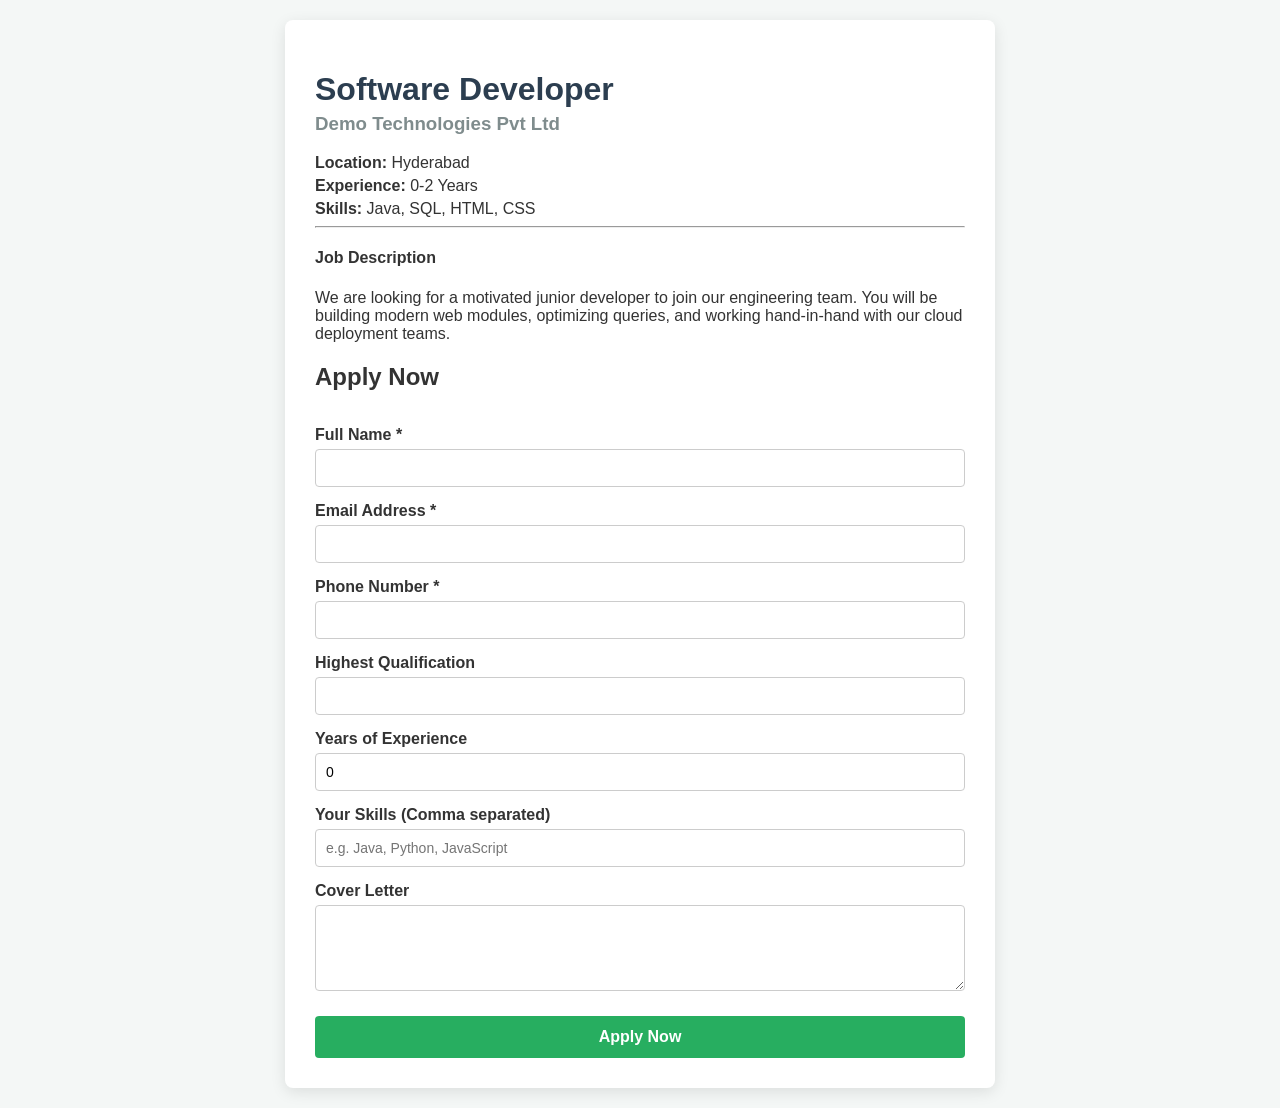
<file: index.html>
<!DOCTYPE html>
<html lang="en">
<head>
    <meta charset="UTF-8">
    <meta name="viewport" content="width=device-width, initial-scale=1.0">
    <title>Job Application Portal</title>
    <link rel="stylesheet" href="style1.css">
</head>
<body>
    <div class="container">
        <header class="job-header">
            <h1>Software Developer</h1>
            <h3>Demo Technologies Pvt Ltd</h3>
            <div class="job-meta">
                <p><strong>Location:</strong> Hyderabad</p>
                <p><strong>Experience:</strong> 0-2 Years</p>
                <p><strong>Skills:</strong> Java, SQL, HTML, CSS</p>
            </div>
            <hr>
            <h4>Job Description</h4>
            <p>We are looking for a motivated junior developer to join our engineering team. You will be building modern web modules, optimizing queries, and working hand-in-hand with our cloud deployment teams.</p>
        </header>

        <section class="form-section">
            <h2>Apply Now</h2>
            <form id="jobApplicationForm">
                <label for="fullName">Full Name *</label>
                <input type="text" id="fullName" required>

                <label for="email">Email Address *</label>
                <input type="email" id="email" required>

                <label for="phoneNumber">Phone Number *</label>
                <input type="tel" id="phoneNumber" required>

                <label for="qualification">Highest Qualification</label>
                <input type="text" id="qualification">

                <label for="experience">Years of Experience</label>
                <input type="number" id="experience" min="0" value="0">

                <label for="skills">Your Skills (Comma separated)</label>
                <input type="text" id="skills" placeholder="e.g. Java, Python, JavaScript">

                <label for="coverLetter">Cover Letter</label>
                <textarea id="coverLetter" rows="4"></textarea>

                <button type="submit" id="submitBtn">Apply Now</button>
            </form>
            <div id="responseMessage" class="hidden"></div>
        </section>
    </div>
    <script src="app1.js"></script>
</body>
</html>
</file>
<file: style1.css>
body {
    font-family: 'Segoe UI', Tahoma, Geneva, Verdana, sans-serif;
    background-color: #f4f7f6;
    margin: 0;
    padding: 20px;
    color: #333;
}
.container {
    max-width: 650px;
    background: #fff;
    margin: 0 auto;
    padding: 30px;
    border-radius: 8px;
    box-shadow: 0 4px 15px rgba(0,0,0,0.1);
}
.job-header h1 { margin-bottom: 5px; color: #2c3e50; }
.job-header h3 { margin-top: 0; color: #7f8c8d; }
.job-meta p { margin: 5px 0; }
form { display: flex; flex-direction: column; margin-top: 20px; }
label { font-weight: bold; margin-top: 15px; margin-bottom: 5px; }
input, textarea {
    padding: 10px;
    border: 1px solid #ccc;
    border-radius: 4px;
    font-size: 14px;
}
button {
    margin-top: 25px;
    padding: 12px;
    background-color: #27ae60;
    color: white;
    border: none;
    border-radius: 4px;
    font-size: 16px;
    cursor: pointer;
    font-weight: bold;
}
button:hover { background-color: #219653; }
#responseMessage {
    margin-top: 20px;
    padding: 12px;
    border-radius: 4px;
    font-weight: bold;
    text-align: center;
}
.success { background-color: #d4edda; color: #155724; border: 1px solid #c3e6cb; }
.error { background-color: #f8d7da; color: #721c24; border: 1px solid #f5c6cb; }
.hidden { display: none; }
</file>
